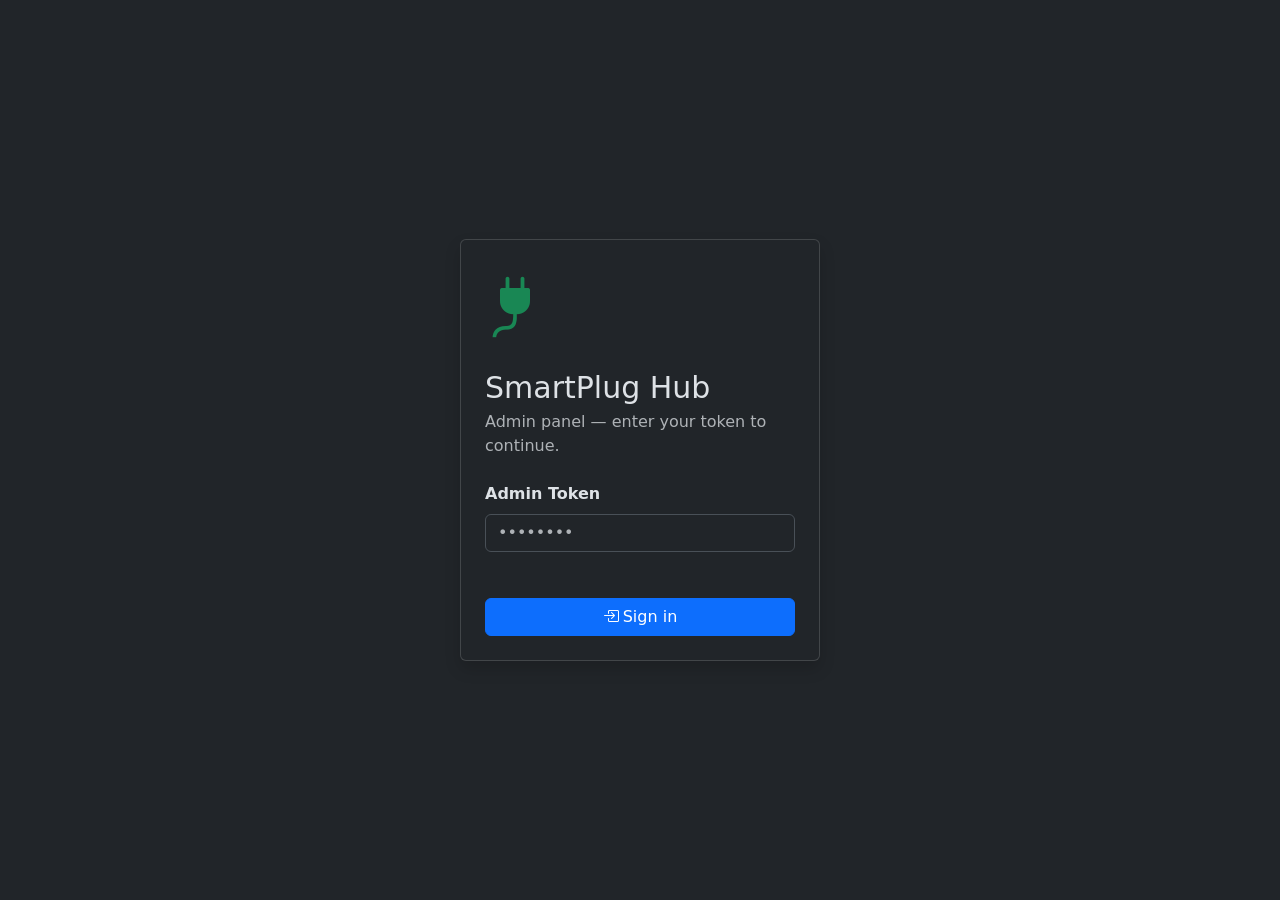
<file: static/admin.html>
<!DOCTYPE html>
<html lang="en" data-bs-theme="dark">
<head>
  <meta charset="UTF-8">
  <meta name="viewport" content="width=device-width, initial-scale=1.0">
  <title>SmartPlug Hub — Admin</title>
  <link href="/static/vendor/bootstrap/bootstrap.min.css" rel="stylesheet">
  <link href="/static/vendor/bootstrap-icons/bootstrap-icons.min.css" rel="stylesheet">
  <link rel="icon" href="/static/favicon.svg" type="image/svg+xml">
  <link rel="stylesheet" href="/static/style.css">
</head>
<body>

<!-- ══ Login ══ -->
<div id="loginView">
  <div class="login-card card shadow">
    <div class="card-body p-4">
      <div class="mb-3 text-success" style="font-size:3.75rem"><i class="bi bi-plug-fill"></i></div>
      <h5 class="card-title mb-1" style="font-size:1.875rem">SmartPlug Hub</h5>
      <p class="text-muted mb-4">Admin panel — enter your token to continue.</p>
      <label class="form-label fw-semibold" for="tokenInput">Admin Token</label>
      <input id="tokenInput" type="password" class="form-control mb-2" placeholder="••••••••" autocomplete="current-password">
      <div id="loginErr" class="text-danger mb-3" style="min-height:1.4em"></div>
      <button id="loginBtn" class="btn btn-primary w-100">
        <i class="bi bi-box-arrow-in-right me-1"></i>Sign in
      </button>
    </div>
  </div>
</div>

<!-- ══ Admin ══ -->
<div id="adminView">

  <!-- Navbar -->
  <nav class="navbar navbar-expand navbar-dark bg-dark border-bottom border-secondary">
    <div class="container">
      <span class="navbar-brand">
        <i class="bi bi-plug-fill text-success me-2"></i>SmartPlug Hub — Admin
      </span>
      <div class="d-flex align-items-center gap-2">
        <a href="/" class="btn btn-sm btn-outline-secondary">
          <i class="bi bi-house me-1"></i>Dashboard
        </a>
        <div class="position-relative">
          <button id="menuBtn" class="btn btn-sm btn-outline-secondary">
            <i class="bi bi-three-dots-vertical"></i>
          </button>
          <div id="menuDropdown" class="admin-dropdown">
            <div id="logoutBtn" class="admin-dropdown-item danger">
              <i class="bi bi-box-arrow-right"></i>Sign out
            </div>
          </div>
        </div>
      </div>
    </div>
  </nav>

  <!-- Main content -->
  <div class="container py-4">

    <!-- Scan section -->
    <div id="scanSection" class="scan-section mb-4">
      <div class="d-flex align-items-center justify-content-between">
        <div>
          <div class="fw-semibold">Scan Network</div>
          <div class="text-muted small">Discover smart plugs on all local interfaces</div>
        </div>
        <button id="scanBtn" class="btn btn-primary btn-sm">
          <i class="bi bi-radar me-1"></i>Scan
        </button>
      </div>
      <div id="scanResults" class="mt-3" hidden></div>
    </div>

    <!-- Devices -->
    <div class="d-flex align-items-center justify-content-between mb-3">
      <span class="fw-semibold">Devices <span id="deviceCount" class="badge bg-secondary ms-1">0</span></span>
      <input id="deviceFilter" type="search" class="form-control form-control-sm"
        placeholder="Filter by name, MAC, group…" style="width:220px">
    </div>
    <div id="deviceCards" class="row g-3"></div>

  </div>
</div>

<!-- ══ Panel backdrop ══ -->
<div id="panelBackdrop" class="panel-backdrop"></div>

<!-- ══ Detail Panel ══ -->
<div id="detailPanel" class="detail-panel">
  <div class="panel-head">
    <div class="d-flex justify-content-between align-items-start">
      <div>
        <div id="panelName" class="fw-semibold fs-6"></div>
        <div id="panelStatus" class="mt-1 small text-muted"></div>
        <div class="form-check form-switch small mt-2 mb-0">
          <input id="panelHiddenInput" class="form-check-input" type="checkbox" role="switch">
          <label class="form-check-label" for="panelHiddenInput">Hide from dashboard</label>
          <i class="bi bi-info-circle ms-1 text-muted"
            title="Hidden devices can't be seen or controlled from the main page or the public API"></i>
        </div>
      </div>
      <button id="panelClose" class="btn btn-sm btn-outline-secondary py-0 px-2">
        <i class="bi bi-x-lg"></i>
      </button>
    </div>
  </div>

  <!-- Name + Group -->
  <div class="panel-sec">
    <div class="mb-3">
      <label class="form-label fw-semibold">Name</label>
      <input id="panelNameInput" class="form-control">
    </div>
    <div>
      <label class="form-label fw-semibold">Group</label>
      <input id="panelGroupInput" class="form-control">
    </div>
  </div>

  <!-- Info (read-only) -->
  <div class="panel-sec">
    <div class="panel-sec-title">Device Info</div>
    <div class="panel-info-row">
      <span class="panel-info-lbl">Model</span>
      <span id="panelModel" class="panel-info-val"></span>
    </div>
    <div class="panel-info-row">
      <span class="panel-info-lbl">Type</span>
      <span id="panelType"></span>
    </div>
    <div class="panel-info-row">
      <span class="panel-info-lbl">MAC</span>
      <span id="panelMac" class="panel-info-val"></span>
    </div>
    <div class="panel-info-row">
      <span class="panel-info-lbl">Last IP</span>
      <span id="panelIp" class="panel-info-val"></span>
    </div>
  </div>

  <!-- Discovery (editable) -->
  <div class="panel-sec">
    <label class="form-label fw-semibold" for="panelBroadcastInput">Broadcast Address</label>
    <input id="panelBroadcastInput" class="form-control form-control-sm font-monospace"
      autocomplete="off">
    <div class="form-text">Where to search for the device when its IP is unknown, or on Refresh</div>
  </div>

  <!-- Tuya credentials (editable) -->
  <div id="panelTuya" class="panel-sec" hidden>
    <div class="panel-sec-title">Tuya</div>
    <div class="mb-3">
      <label class="form-label fw-semibold">Device ID</label>
      <input id="panelTuyaDeviceId" type="text" class="form-control form-control-sm font-monospace"
             autocomplete="off" placeholder="gwId from Tuya IoT Platform">
    </div>
    <div class="mb-3">
      <label class="form-label fw-semibold">Local Key</label>
      <input id="panelTuyaLocalKey" type="text" class="form-control form-control-sm font-monospace"
             autocomplete="off" placeholder="16-char local encryption key">
    </div>
    <div>
      <label class="form-label fw-semibold">Product ID</label>
      <input id="panelTuyaProductId" type="text" class="form-control form-control-sm font-monospace"
             autocomplete="off" placeholder="productKey">
    </div>
  </div>

  <!-- Kasa credentials (editable) -->
  <div id="panelKasa" class="panel-sec" hidden>
    <div class="panel-sec-title">Kasa</div>
    <div class="mb-3">
      <label class="form-label fw-semibold">Username</label>
      <input id="panelKasaUsername" type="email" class="form-control form-control-sm" autocomplete="off" placeholder="you@example.com">
    </div>
    <div>
      <label class="form-label fw-semibold">Password</label>
      <div class="input-group input-group-sm">
        <input id="panelKasaPassword" type="password" class="form-control" autocomplete="new-password">
        <button id="panelKasaPasswordToggle" class="btn btn-outline-secondary" type="button"
                title="Show password" aria-label="Show password">
          <i class="bi bi-eye"></i>
        </button>
      </div>
    </div>
  </div>

  <!-- MiIO credentials (editable) -->
  <div id="panelMiio" class="panel-sec" hidden>
    <div class="panel-sec-title">MiIO</div>
    <div class="mb-3">
      <label class="form-label fw-semibold">Device ID</label>
      <input id="panelMiioId" type="text" class="form-control form-control-sm font-monospace"
             autocomplete="off" placeholder="DID (decimal)">
    </div>
    <div>
      <label class="form-label fw-semibold">Token</label>
      <input id="panelMiioToken" type="text" class="form-control form-control-sm font-monospace"
             autocomplete="off" placeholder="32-char hex token" maxlength="32">
    </div>
  </div>

  <!-- Device token (non-strip only) -->
  <div id="panelDeviceTokenSec" class="panel-sec" hidden>
    <div>
      <label class="form-label fw-semibold">Access Token</label>
      <input id="panelDeviceToken" class="form-control form-control-sm font-monospace" type="text"
        placeholder="blank = no restriction" autocomplete="off">
    </div>
  </div>

  <!-- Outlets (strip only) -->
  <div id="panelOutletsSec" class="panel-sec" hidden>
    <div class="panel-sec-title">Outlets</div>
    <div id="panelOutlets"></div>
    <div class="text-muted small mt-2">
      <i class="bi bi-info-circle me-1"></i>Names and tokens saved with Save Changes below
    </div>
  </div>

  <!-- Save -->
  <div class="panel-sec">
    <button id="panelSaveBtn" class="btn btn-primary btn-sm w-100">
      <i class="bi bi-floppy me-1"></i>Save Changes
    </button>
  </div>

  <!-- Delete -->
  <div class="panel-sec">
    <button id="panelDeleteBtn" class="btn btn-outline-danger btn-sm w-100">
      <i class="bi bi-trash me-1"></i>Delete Device
    </button>
  </div>
</div>

<!-- ══ Delete Confirm Modal ══ -->
<div class="modal fade" id="deleteModal" tabindex="-1">
  <div class="modal-dialog modal-sm">
    <div class="modal-content">
      <div class="modal-header border-0 pb-0">
        <h5 class="modal-title text-danger"><i class="bi bi-exclamation-triangle me-2"></i>Confirm Delete</h5>
        <button type="button" class="btn-close" data-bs-dismiss="modal"></button>
      </div>
      <div class="modal-body" id="deleteModalBody">Are you sure?</div>
      <div class="modal-footer border-0 pt-0">
        <button type="button" class="btn btn-secondary" data-bs-dismiss="modal">Cancel</button>
        <button type="button" class="btn btn-danger" id="deleteConfirmBtn">
          <i class="bi bi-trash me-1"></i>Delete
        </button>
      </div>
    </div>
  </div>
</div>

<div class="toast-container position-fixed top-0 start-50 translate-middle-x p-3" id="toast-container"></div>

<script src="/static/vendor/bootstrap/bootstrap.bundle.min.js"></script>
<script type="module" src="/static/admin.js?v=2"></script>
</body>
</html>
</file>
<file: static/style.css>
/* === Navbar === */

.navbar-brand { font-size: 2rem; }

/* === Device Cards === */

.device-card {
  border: none;
  border-left: 4px solid #495057;
  border-radius: 12px;
  box-shadow: 0 2px 8px rgba(0, 0, 0, .3);
  overflow: hidden;
}

.device-card .card-header {
  padding: 1rem 1.25rem;
  border-bottom: none;
}

.device-card.state-online {
  border-left-color: #198754;
}

.device-card.state-online .card-header {
  background: linear-gradient(135deg, #198754, #146c43);
  color: white;
}

.device-card.state-offline {
  border-left-color: #6c757d;
}

.device-card.state-offline .card-header {
  background: linear-gradient(135deg, #6c757d, #495057);
  color: white;
}

.device-model {
  font-size: .8rem;
  opacity: .8;
  margin-top: .15rem;
}

.device-watts {
  font-size: .85rem;
  opacity: .9;
}

.device-card .refresh-btn {
  color: white;
  border-color: rgba(255, 255, 255, .5);
  background: transparent;
}

.device-card .refresh-btn:hover {
  background: rgba(255, 255, 255, .15);
  border-color: white;
  color: white;
}

/* === Toggle Switch === */

.toggle-switch {
  position: relative;
  width: 80px;
  height: 40px;
  background: #495057;
  border-radius: 20px;
  border: none;
  padding: 0;
  cursor: pointer;
  transition: background .25s;
  flex-shrink: 0;
}

.toggle-switch:hover:not(:disabled) { background: #5a6268; }

.toggle-switch.is-on { background: #198754; }
.toggle-switch.is-on:hover:not(:disabled) { background: #20a060; }

.toggle-switch::after {
  content: '';
  position: absolute;
  top: 4px;
  left: 4px;
  width: 32px;
  height: 32px;
  background: white;
  border-radius: 50%;
  transition: transform .25s;
  box-shadow: 0 2px 4px rgba(0, 0, 0, .2);
}

.toggle-switch.is-on::after { transform: translateX(40px); }

.toggle-switch:disabled {
  opacity: .5;
  cursor: not-allowed;
}

/* === Loading State === */

.device-card.loading {
  opacity: .6;
  pointer-events: none;
}

.device-card.loading .toggle-switch::after {
  animation: toggle-pulse .6s ease-in-out infinite;
}

@keyframes toggle-pulse {
  0%, 100% { opacity: 1;  box-shadow: 0 2px 4px rgba(0, 0, 0, .2); }
  50%       { opacity: .4; box-shadow: 0 0 8px rgba(13, 110, 253, .6); }
}

/* === Control Rows (single device + strip outlets) === */

.control-row {
  display: flex;
  align-items: center;
  justify-content: space-between;
  padding: 1rem 1.25rem;
  border-bottom: 1px solid #373b3e;
  background: #2b3035;
}

.control-row:last-child { border-bottom: none; }

.control-row.is-on { background: rgba(25, 135, 84, .15); }

/* Section labels (only shown when both types present) */
.section-label {
  font-size: .7rem;
  font-weight: 700;
  text-transform: uppercase;
  letter-spacing: .08em;
  color: #6c757d;
  margin-bottom: .6rem;
}

/* Strip outlet rows */
.outlet-row {
  display: flex;
  align-items: center;
  justify-content: space-between;
  gap: 1rem;
  padding: .85rem 1.25rem;
  border-bottom: 1px solid #373b3e;
  background: #2b3035;
}
.outlet-row:last-child { border-bottom: none; }
.outlet-row.is-on { background: rgba(25, 135, 84, .15); }
.outlet-name { flex: 1; font-weight: 500; color: #e0e0e0; }
.outlet-watts { color: #adb5bd; min-width: 72px; text-align: right; }

.row-label {
  font-weight: 500;
  color: #e0e0e0;
}

.row-watts {
  font-size: .8rem;
  color: #6c757d;
  width: 56px;
  text-align: right;
  flex-shrink: 0;
  margin-right: 1rem;
  cursor: default;
}

/* === Protocol Badge === */

.protocol-badge {
  display: inline-block;
  font-size: .6rem;
  font-weight: 500;
  padding: .1rem .35rem;
  border-radius: 4px;
  vertical-align: middle;
}

.protocol-badge.type-kasa { background: rgba(13, 110, 253, .15); color: #6ea8fe; border: 1px solid rgba(13, 110, 253, .35); }
.protocol-badge.type-tuya { background: rgba(253, 126, 20, .15); color: #fd9843; border: 1px solid rgba(253, 126, 20, .35); }
.protocol-badge.type-miio { background: rgba(111, 66, 193, .15); color: #a98eda; border: 1px solid rgba(111, 66, 193, .35); }

/* === Group Tabs === */

#tabs-nav .nav-link {
  color: #adb5bd;
  border-radius: 8px 8px 0 0;
}

#tabs-nav .nav-link.active {
  font-weight: 600;
  background-color: #2b3035;
  border-color: #495057 #495057 #2b3035;
  color: #e0e0e0;
}

/* === Toast === */

.toast-container .toast {
  max-width: min(350px, calc(100vw - 2rem));
}

.toast-body {
  overflow-wrap: anywhere;
  min-width: 0;
}

/* === Notification Bell === */

.notif-btn {
  background: transparent;
  border: 1px solid #495057;
  border-radius: 8px;
  color: #adb5bd;
  padding: .4rem .65rem;
  cursor: pointer;
  display: flex;
  align-items: center;
  transition: background .15s, border-color .15s, color .15s;
}

.notif-btn:hover {
  background: rgba(255, 255, 255, .06);
  border-color: #6c757d;
  color: #e0e0e0;
}

.notif-badge {
  background: #dc3545;
  color: white;
  font-size: .7rem;
  font-weight: 700;
  min-width: 1.1rem;
  height: 1.1rem;
  border-radius: 999px;
  display: inline-flex;
  align-items: center;
  justify-content: center;
  padding: 0 .25rem;
  margin-left: .3rem;
}

.notif-dropdown {
  position: absolute;
  right: 0;
  top: calc(100% + 8px);
  width: 300px;
  max-height: 380px;
  overflow-y: auto;
  background: #2b3035;
  border: 1px solid #495057;
  border-radius: 10px;
  box-shadow: 0 8px 24px rgba(0, 0, 0, .4);
  z-index: 1050;
}

.notif-item {
  display: flex;
  align-items: flex-start;
  gap: .75rem;
  padding: .75rem 1rem;
  border-bottom: 1px solid #373b3e;
}

.notif-item:last-child { border-bottom: none; }

.notif-item-icon { font-size: 1rem; flex-shrink: 0; margin-top: 2px; }
.notif-item-icon.type-success { color: #20c997; }
.notif-item-icon.type-warning { color: #ffc107; }
.notif-item-icon.type-danger  { color: #f56565; }
.notif-item-icon.type-info    { color: #0dcaf0; }

.notif-item-msg  { font-size: .9rem; color: #e0e0e0; line-height: 1.4; }
.notif-item-time { font-size: .75rem; color: #6c757d; margin-top: .2rem; }
.notif-empty     { text-align: center; color: #6c757d; font-size: .9rem; padding: 1.5rem; margin: 0; }

/* === Admin === */

#loginView {
  min-height: 100vh;
  display: flex;
  align-items: center;
  justify-content: center;
}

.login-card  { width: 360px; }
#adminView   { display: none; }

/* ── Admin device cards ── */

.admin-device-card {
  border: 1px solid #373b3e;
  border-left: 3px solid #198754;
  border-radius: 8px;
  background: #2b3035;
  padding: .85rem 1rem;
  cursor: pointer;
  transition: background .15s, box-shadow .15s;
}

.admin-device-card:hover  { background: #343a40; box-shadow: 0 2px 8px rgba(0, 0, 0, .3); }
.admin-device-card.offline { border-left-color: #6c757d; }
.admin-device-card.selected { background: #343a40; outline: 2px solid rgba(13, 110, 253, .45); }

.adc-name  { font-weight: 600; }
.adc-model { font-size: .875rem; color: #adb5bd; margin-top: .1rem; }
.adc-group { font-size: .875rem; color: #6c757d; margin-top: .1rem; }
.adc-hidden { margin-left: .4rem; font-weight: 400; color: #6c757d; }
.adc-meta  { font-size: .8rem; color: #495057; font-family: monospace; margin-top: .25rem; }

.adc-dot { width: 7px; height: 7px; border-radius: 50%; flex-shrink: 0; margin-top: 5px; }
.adc-dot.online  { background: #198754; box-shadow: 0 0 5px #198754; }
.adc-dot.offline { background: #6c757d; }

/* ── Scan section ── */

.scan-section {
  background: #1e2226;
  border: 1px solid #373b3e;
  border-radius: 10px;
  padding: 1rem 1.25rem;
}

.scan-nic-header {
  display: flex;
  align-items: center;
  background: #2b3035;
  border-radius: 6px;
  padding: .4rem .75rem;
  cursor: pointer;
  user-select: none;
  margin-bottom: .35rem;
}

.scan-nic-header:hover { background: #343a40; }

.scan-list {
  border: 1px solid #2b3035;
  border-radius: 6px;
  overflow: hidden;
  max-height: 280px;
  overflow-y: auto;
}

.scan-row {
  display: flex;
  align-items: center;
  gap: .75rem;
  padding: .6rem .85rem;
  border-bottom: 1px solid #2b3035;
  transition: background .1s;
}

.scan-row:last-child { border-bottom: none; }
.scan-row:hover { background: rgba(255,255,255,.03); }
.scan-row.is-registered .scan-model { opacity: .5; }

.scan-model { flex: 1; font-weight: 500; }
.scan-registered-label { font-size: .8rem; color: #198754; margin-top: .15rem; }
.scan-ip    { font-family: monospace; font-size: .875rem; color: #6c757d; width: 120px; flex-shrink: 0; }
.scan-mac   { font-family: monospace; font-size: .875rem; color: #6c757d; width: 145px; flex-shrink: 0; }

/* ── Detail panel ── */

.panel-backdrop {
  position: fixed;
  inset: 0;
  background: rgba(0, 0, 0, .45);
  z-index: 1044;
  display: none;
}

.panel-backdrop.open { display: block; }

.detail-panel {
  position: fixed;
  top: 0;
  right: -440px;
  width: 440px;
  height: 100vh;
  background: #1a1d20;
  border-left: 1px solid #495057;
  z-index: 1045;
  overflow-y: auto;
  transition: right .25s ease;
  display: flex;
  flex-direction: column;
}

.detail-panel.open { right: 0; }

.panel-head {
  padding: 1rem 1.25rem;
  border-bottom: 1px solid #373b3e;
  position: sticky;
  top: 0;
  background: #1a1d20;
  z-index: 1;
}

.panel-sec { padding: .85rem 1.25rem; border-bottom: 1px solid #2b3035; }
.panel-sec:last-child { border-bottom: none; }

.panel-sec-title {
  font-size: .72rem;
  font-weight: 700;
  color: #6c757d;
  text-transform: uppercase;
  letter-spacing: .07em;
  margin-bottom: .6rem;
}

.panel-info-row {
  display: flex;
  justify-content: space-between;
  align-items: baseline;
  padding: .2rem 0;
}

.panel-info-lbl { color: #6c757d; }
.panel-info-val { color: #e0e0e0; font-family: monospace; }

/* ── Admin navbar dropdown ── */

.admin-dropdown {
  position: absolute;
  right: 0;
  top: calc(100% + 6px);
  background: #2b3035;
  border: 1px solid #495057;
  border-radius: 8px;
  min-width: 160px;
  box-shadow: 0 4px 16px rgba(0, 0, 0, .4);
  z-index: 1100;
  display: none;
}

.admin-dropdown.open { display: block; }

.admin-dropdown-item {
  display: flex;
  align-items: center;
  gap: .6rem;
  padding: .5rem .85rem;
  cursor: pointer;
  color: #e0e0e0;
  border-radius: 8px;
}

.admin-dropdown-item:hover { background: rgba(255, 255, 255, .06); }
.admin-dropdown-item.danger { color: #f56565; }
.admin-dropdown-divider { border-top: 1px solid #373b3e; margin: .25rem 0; }

@media (max-width: 576px) {
  .detail-panel { width: 100vw; right: -100vw; }
}

/* === Responsive === */

@media (max-width: 576px) {
  .toggle-switch { width: 60px; height: 32px; border-radius: 16px; }
  .toggle-switch::after { width: 24px; height: 24px; }
  .toggle-switch.is-on::after { transform: translateX(28px); }
  .child-outlet { flex-wrap: wrap; gap: .5rem; }
}
</file>
